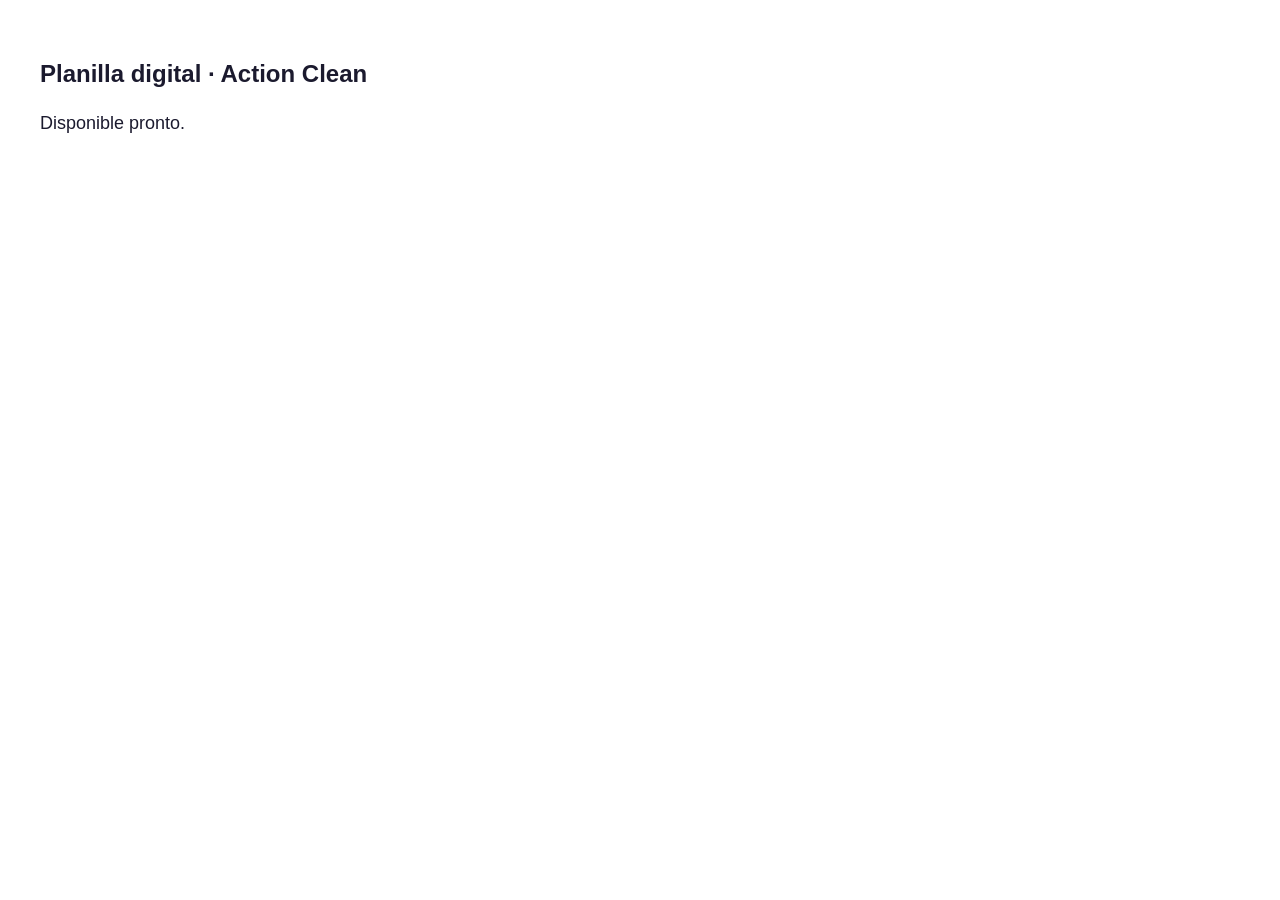
<file: index.html>
<!DOCTYPE html><html lang="es"><head><meta charset="utf-8"><meta name="viewport" content="width=device-width,initial-scale=1"><meta name="robots" content="noindex"><title>Planilla digital · Action Clean</title></head>
<body style="font:18px/1.5 Helvetica,Arial,sans-serif;padding:32px;color:#1B1A2E"><h1 style="font-size:24px">Planilla digital · Action Clean</h1><p>Disponible pronto.</p></body></html>
</file>
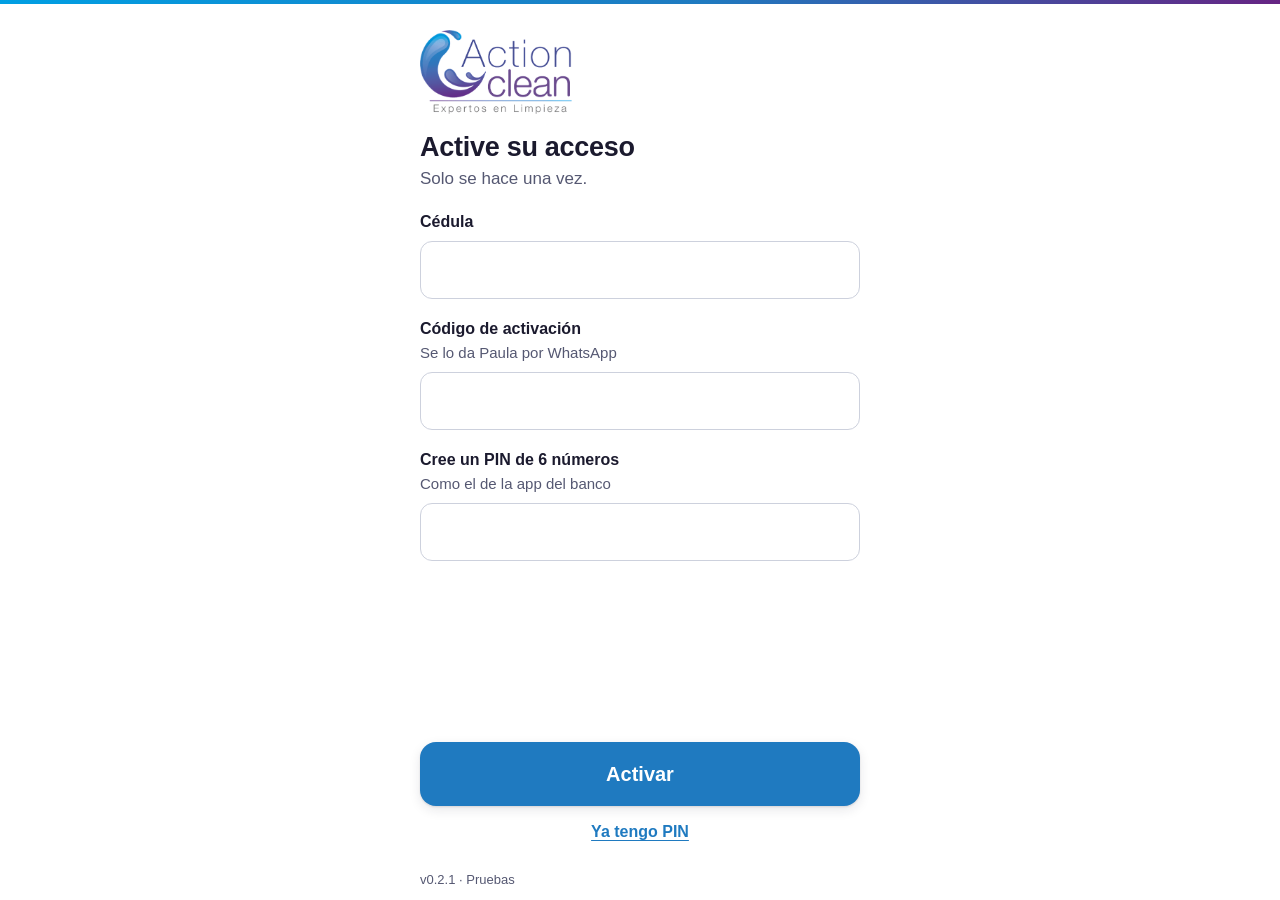
<file: staging/index.html>
<!DOCTYPE html>
<html lang="es">
<head>
<meta charset="utf-8">
<meta name="viewport" content="width=device-width, initial-scale=1, viewport-fit=cover">
<meta name="robots" content="noindex, nofollow">
<meta name="theme-color" content="#FFFFFF">
<meta http-equiv="Content-Security-Policy" content="default-src 'self'; script-src 'self'; style-src 'self'; img-src 'self' data: blob:; media-src 'self' blob: mediastream:; connect-src 'self' https://*.supabase.co; base-uri 'none'; form-action 'none'">
<title>Planilla · Action Clean</title>
<link rel="icon" href="icono.png">
<link rel="apple-touch-icon" href="icono.png">
<link rel="stylesheet" href="estilos.css">
</head>
<body>
<div class="tira" role="presentation"></div>
<main id="app">

  <!-- Cargando -->
  <section class="pantalla" id="p-cargando" data-activa>
    <div class="centro-vertical"><span class="giro" aria-hidden="true"></span><p class="sub">Cargando…</p></div>
  </section>

  <!-- 1.1 Activar -->
  <section class="pantalla" id="p-activar" hidden>
    <img class="logo" src="logo-completo.png" alt="Action Clean · Expertos en Limpieza" width="433" height="240">
    <h1>Active su acceso</h1>
    <p class="sub">Solo se hace una vez.</p>
    <form id="f-activar" novalidate>
      <label class="campo">Cédula
        <input id="a-cedula" inputmode="numeric" autocomplete="off" maxlength="12" required>
      </label>
      <label class="campo">Código de activación<span class="ayuda">Se lo da Paula por WhatsApp</span>
        <input id="a-codigo" autocomplete="off" autocapitalize="characters" spellcheck="false" maxlength="7" required>
      </label>
      <label class="campo">Cree un PIN de 6 números<span class="ayuda">Como el de la app del banco</span>
        <input id="a-pin" class="pin" type="password" inputmode="numeric" autocomplete="new-password" maxlength="6" required>
      </label>
      <p class="error" id="a-error" role="alert" hidden></p>
      <div class="espacio"></div>
      <button class="btn" type="submit">Activar</button>
      <button class="enlace" type="button" data-ir="p-entrar">Ya tengo PIN</button>
    </form>
  </section>

  <!-- 1.2 Entrar -->
  <section class="pantalla" id="p-entrar" hidden>
    <img class="logo" src="logo-completo.png" alt="Action Clean · Expertos en Limpieza" width="433" height="240">
    <h1>Entrar</h1>
    <form id="f-entrar" novalidate>
      <label class="campo">Cédula
        <input id="e-cedula" inputmode="numeric" autocomplete="username" maxlength="12" required>
      </label>
      <label class="campo">PIN
        <input id="e-pin" class="pin" type="password" inputmode="numeric" autocomplete="current-password" maxlength="6" required>
      </label>
      <p class="error" id="e-error" role="alert" hidden></p>
      <div class="aviso info" id="e-webview" hidden>Si abrió el enlace dentro de WhatsApp, la ubicación no funciona. Toque los tres puntos y elija <b>Abrir en Chrome</b> (o <b>Abrir en Safari</b>).</div>
      <div class="espacio"></div>
      <button class="btn" type="submit">Entrar</button>
      <button class="enlace" type="button" data-ir="p-activar">Es mi primera vez · tengo un código</button>
      <p class="nota-centro">¿Olvidó el PIN? Pídale a Paula un código nuevo.</p>
    </form>
  </section>

  <!-- 1.3 Inicio -->
  <section class="pantalla" id="p-inicio" hidden>
    <img class="logo" src="logo-compacto.png" alt="Action Clean" width="356" height="160">
    <h1 id="i-saludo">Buenos días</h1>
    <p class="sub" id="i-fecha"></p>
    <p class="ahora" id="i-ahora"></p>
    <div class="gps" id="i-gps" data-estado="buscando"><svg aria-hidden="true"><use href="#i-pin"/></svg><span>Buscando ubicación…</span></div>
    <button class="enlace izq" id="i-gps-pedir" type="button" hidden>Activar ubicación</button>
    <div class="aviso info" id="i-webview" hidden>Está dentro de WhatsApp: aquí la ubicación no funciona. Toque los tres puntos y elija <b>Abrir en Chrome</b> (o <b>Safari</b>).</div>
    <div class="tarjeta-centro" id="i-centro">
      <div class="k">Usted está en</div>
      <div class="n" id="i-centro-nombre">—</div>
      <div class="d" id="i-centro-detalle"></div>
      <button class="cambiar" id="i-cambiar" type="button">Es otro centro</button>
    </div>
    <div class="espacio"></div>
    <div class="confirmar-sin-gps" id="i-singps" hidden>
      <p>Aún no tenemos su ubicación. Puede esperar unos segundos o marcar igual; la marca quedará para revisión.</p>
      <button class="btn sec" id="i-singps-si" type="button">Marcar sin ubicación</button>
    </div>
    <button class="btn" id="i-marcar" type="button"><svg aria-hidden="true"><use href="#i-camara"/></svg><span>Marcar entrada</span></button>
    <button class="enlace" id="i-no-esta" type="button">Mi centro no aparece</button>
  </section>

  <!-- Lista de centros -->
  <section class="pantalla" id="p-centros" hidden>
    <h1>¿En qué centro está?</h1>
    <p class="sub">Los más cercanos van primero.</p>
    <ul class="lista-centros" id="c-lista"></ul>
    <button class="btn sec" type="button" data-ir="p-inicio">Volver</button>
  </section>

  <!-- 1.4 Cámara -->
  <section class="pantalla oscura" id="p-camara" hidden>
    <div class="visor">
      <video id="k-video" playsinline muted autoplay></video>
      <div class="ovalo" aria-hidden="true"></div>
      <p class="instr" id="k-instr">Ponga su cara en el óvalo</p>
      <p class="sello-visor" id="k-sello"></p>
    </div>
    <div class="disparo">
      <button id="k-disparar" type="button" aria-label="Tomar foto"></button>
    </div>
    <button class="enlace claro" id="k-cancelar" type="button">Cancelar</button>
    <input id="k-respaldo" type="file" accept="image/*" capture="user" hidden>
  </section>

  <!-- Enviando -->
  <section class="pantalla" id="p-enviando" hidden>
    <div class="centro-vertical"><span class="giro" aria-hidden="true"></span><p class="sub" id="v-texto">Guardando su marca…</p></div>
  </section>

  <!-- 1.5 / 1.9 Resultado -->
  <section class="pantalla" id="p-resultado" hidden>
    <div class="resultado">
      <div class="sello" id="r-sello"><svg aria-hidden="true"><use id="r-icono" href="#i-ok"/></svg></div>
      <h1 id="r-titulo">Entrada registrada</h1>
      <div class="hora" id="r-hora"></div>
      <p class="sub" id="r-centro"></p>
      <span class="estado" id="r-estado"></span>
    </div>
    <div class="aviso rev" id="r-aviso" hidden></div>
    <div class="aviso info" id="r-siguiente" hidden></div>
    <div class="espacio"></div>
    <button class="btn sec" id="r-listo" type="button">Listo</button>
  </section>

  <!-- 1.6 Jornada abierta -->
  <section class="pantalla" id="p-jornada" hidden>
    <img class="logo" src="logo-compacto.png" alt="Action Clean" width="356" height="160">
    <h1>Está trabajando</h1>
    <p class="sub" id="j-centro"></p>
    <div class="reloj">
      <div class="t" id="j-duracion">—</div>
      <div class="l" id="j-desde"></div>
      <div class="barra" id="j-barra" hidden><i id="j-barra-i"></i></div>
      <div class="linea-tiempo" id="j-horario" hidden></div>
    </div>
    <div class="gps" id="j-gps" data-estado="buscando"><svg aria-hidden="true"><use href="#i-pin"/></svg><span>Buscando ubicación…</span></div>
    <div class="espacio"></div>
    <div class="confirmar-sin-gps" id="j-singps" hidden>
      <p>Aún no tenemos su ubicación. Puede esperar unos segundos o marcar igual; la marca quedará para revisión.</p>
      <button class="btn sec" id="j-singps-si" type="button">Marcar sin ubicación</button>
    </div>
    <button class="btn" id="j-marcar" type="button"><svg aria-hidden="true"><use href="#i-salida"/></svg><span>Marcar salida</span></button>
  </section>

  <!-- 1.7 Tiempo adicional -->
  <section class="pantalla" id="p-adicional" hidden>
    <h1 id="d-titulo">Salió después de su horario</h1>
    <p class="sub" id="d-sub">¿Por qué se quedó?</p>
    <form id="f-adicional" novalidate>
      <fieldset class="motivos">
        <legend class="sr">Motivo</legend>
        <label class="motivo"><input type="radio" name="motivo" value="El cliente me pidió algo más"><span>El cliente me pidió algo más</span></label>
        <label class="motivo"><input type="radio" name="motivo" value="Terminé una tarea pendiente"><span>Terminé una tarea pendiente</span></label>
        <label class="motivo"><input type="radio" name="motivo" value="Me cambiaron el horario"><span>Me cambiaron el horario</span></label>
        <label class="motivo"><input type="radio" name="motivo" value="Otro motivo"><span>Otro motivo</span></label>
      </fieldset>
      <label class="campo">¿Qué pasó? <span class="ayuda" id="d-ayuda">Opcional</span>
        <input id="d-detalle" maxlength="200" autocomplete="off">
      </label>
      <p class="error" id="d-error" role="alert" hidden></p>
      <div class="espacio"></div>
      <button class="btn" type="submit">Enviar salida</button>
    </form>
  </section>

  <!-- 1.8 Salida olvidada -->
  <section class="pantalla" id="p-olvidada" hidden>
    <h1>No marcó la salida</h1>
    <p class="sub" id="o-sub"></p>
    <form id="f-olvidada" novalidate>
      <label class="campo" for="o-hora">¿A qué hora salió?</label>
      <div class="selector-hora">
        <select id="o-hora" aria-label="Hora"></select>
        <select id="o-min" aria-label="Minutos"></select>
        <select id="o-ampm" aria-label="a. m. o p. m."><option value="am">a. m.</option><option value="pm" selected>p. m.</option></select>
      </div>
      <div class="aviso rev"><svg aria-hidden="true"><use href="#i-rev"/></svg><span>Quedará como <b>hora declarada</b>, sin foto. El cliente la revisará.</span></div>
      <p class="error" id="o-error" role="alert" hidden></p>
      <div class="espacio"></div>
      <button class="btn" type="submit">Guardar y seguir</button>
    </form>
  </section>

  <!-- Sin acceso de empleada -->
  <section class="pantalla" id="p-noempleada" hidden>
    <img class="logo" src="logo-compacto.png" alt="Action Clean" width="356" height="160">
    <h1>Esta cuenta no tiene planilla</h1>
    <p class="sub">La cuenta con la que entró no corresponde a una empleada activa. Hable con Paula.</p>
    <div class="espacio"></div>
    <button class="btn sec" type="button" data-salir>Salir</button>
  </section>

</main>
<footer class="pie">
  <span id="pie-version"></span>
  <button class="enlace pequeno" id="pie-salir" type="button" data-salir hidden>Salir</button>
</footer>

<svg width="0" height="0" class="sr" aria-hidden="true">
  <symbol id="i-camara" viewBox="0 0 24 24" fill="none" stroke="currentColor" stroke-width="2" stroke-linecap="round" stroke-linejoin="round"><path d="M4 8h3l2-3h6l2 3h3v11H4z"/><circle cx="12" cy="13" r="3.5"/></symbol>
  <symbol id="i-pin" viewBox="0 0 24 24" fill="none" stroke="currentColor" stroke-width="2" stroke-linecap="round" stroke-linejoin="round"><path d="M12 21s-7-6.2-7-11.5A7 7 0 0 1 19 9.5C19 14.8 12 21 12 21z"/><circle cx="12" cy="9.5" r="2.5"/></symbol>
  <symbol id="i-ok" viewBox="0 0 24 24" fill="none" stroke="currentColor" stroke-width="2.4" stroke-linecap="round" stroke-linejoin="round"><circle cx="12" cy="12" r="9"/><path d="m8 12.3 2.7 2.7L16.2 9.4"/></symbol>
  <symbol id="i-rev" viewBox="0 0 24 24" fill="none" stroke="currentColor" stroke-width="2.4" stroke-linecap="round" stroke-linejoin="round"><path d="M12 3.5 21.5 20h-19z"/><path d="M12 10v4.2M12 17.2v.1"/></symbol>
  <symbol id="i-mal" viewBox="0 0 24 24" fill="none" stroke="currentColor" stroke-width="2.4" stroke-linecap="round" stroke-linejoin="round"><path d="M8.2 3h7.6L21 8.2v7.6L15.8 21H8.2L3 15.8V8.2z"/><path d="m9.2 9.2 5.6 5.6M14.8 9.2l-5.6 5.6"/></symbol>
  <symbol id="i-salida" viewBox="0 0 24 24" fill="none" stroke="currentColor" stroke-width="2" stroke-linecap="round" stroke-linejoin="round"><path d="M14 4h5v16h-5"/><path d="M10 8l-4 4 4 4M6 12h10"/></symbol>
</svg>

<script src="vendor/supabase.js"></script>
<script src="app.js"></script>
</body>
</html>
</file>
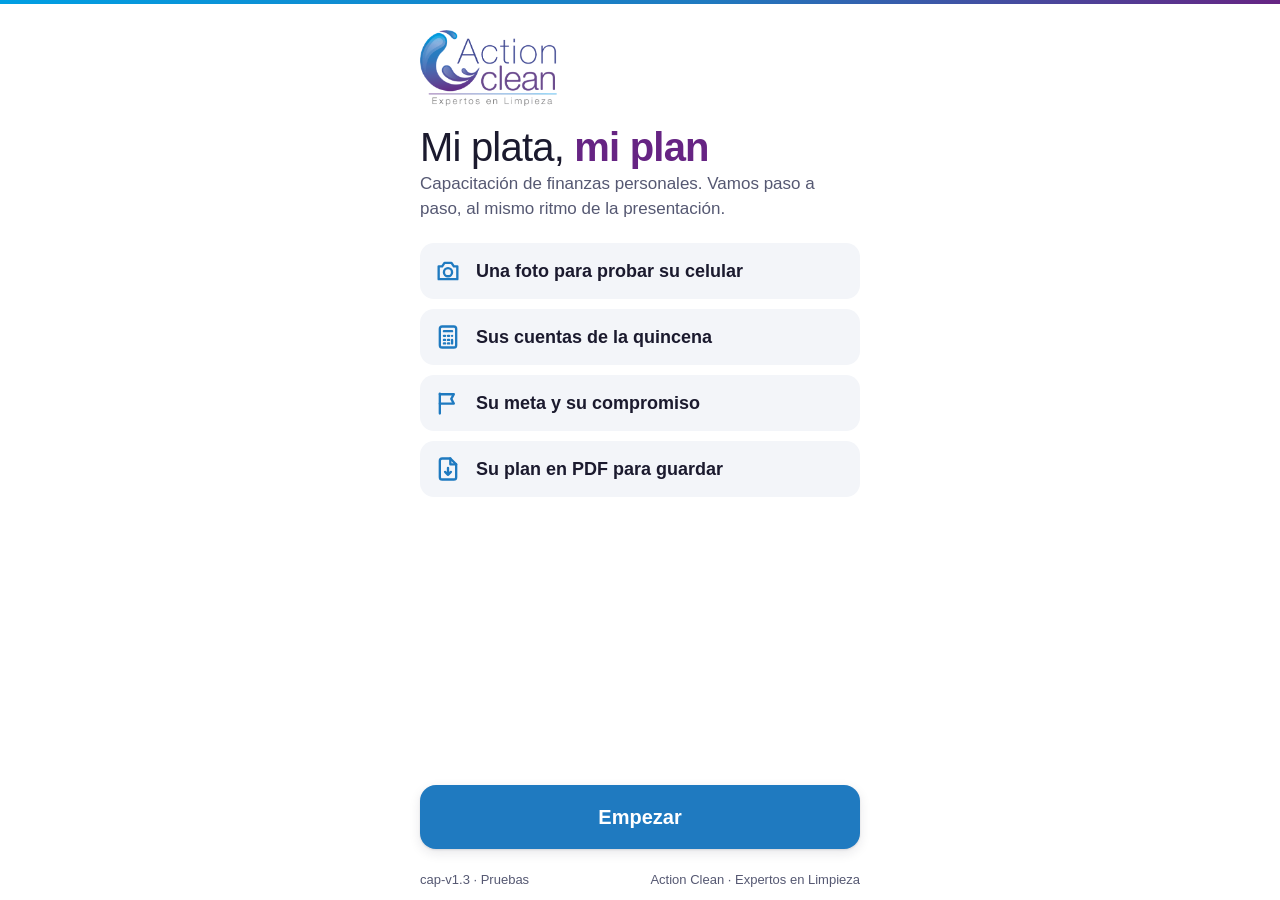
<file: staging/capacitacion/index.html>
<!doctype html>
<html lang="es">
<head>
<meta charset="utf-8">
<meta name="viewport" content="width=device-width, initial-scale=1, viewport-fit=cover">
<meta name="robots" content="noindex, nofollow">
<meta name="theme-color" content="#FFFFFF">
<meta http-equiv="Content-Security-Policy" content="default-src 'self'; script-src 'self'; style-src 'self'; img-src 'self' data: blob:; media-src 'self' blob: mediastream:; connect-src 'self' https://*.supabase.co; base-uri 'none'; form-action 'none'">
<title>Mi plata, mi plan · Action Clean</title>
<link rel="icon" href="../icono.png">
<link rel="apple-touch-icon" href="../icono.png">
<link rel="stylesheet" href="../estilos.css">
<link rel="stylesheet" href="cap.css">
</head>
<body>
<div class="tira" role="presentation"></div>
<main id="app">

  <!-- Bienvenida -->
  <section class="pantalla" id="p-inicio">
    <img class="logo grande" src="../logo-completo.png" alt="Action Clean" width="400" height="160">
    <h1 class="titulo-cap">Mi plata, <b>mi plan</b></h1>
    <p class="sub">Capacitación de finanzas personales. Vamos paso a paso, al mismo ritmo de la presentación.</p>
    <ol class="ruta" aria-label="Lo que vamos a hacer">
      <li><svg aria-hidden="true"><use href="#i-camara"/></svg>Una foto para probar su celular</li>
      <li><svg aria-hidden="true"><use href="#i-cuenta"/></svg>Sus cuentas de la quincena</li>
      <li><svg aria-hidden="true"><use href="#i-meta"/></svg>Su meta y su compromiso</li>
      <li><svg aria-hidden="true"><use href="#i-pdf"/></svg>Su plan en PDF para guardar</li>
    </ol>
    <div class="aviso info" id="i-webview" hidden>Está dentro de WhatsApp: aquí la cámara y la ubicación pueden fallar. Toque los tres puntos y elija <b>Abrir en Chrome</b> (o <b>Safari</b>).</div>
    <div class="espacio"></div>
    <button class="btn" type="button" id="i-empezar">Empezar</button>
    <button class="enlace" type="button" id="i-seguir" hidden>Seguir donde iba</button>
  </section>

  <!-- 1 · Datos y autorización -->
  <section class="pantalla" id="p-datos" hidden>
    <div class="paso"><span>Paso 1 de 7</span><i class="p14"></i></div>
    <h1>¿Cómo se llama?</h1>
    <form id="d-form" novalidate>
      <label class="campo">Nombre y primer apellido
        <input id="d-nombre" type="text" autocomplete="name" autocapitalize="words" maxlength="80" required>
      </label>
      <div class="autoriza">
        <p class="autoriza-t">Antes de seguir, lea esto:</p>
        <p>Action Clean va a guardar <b>su nombre, una foto suya, el lugar, la fecha y la hora</b> en que la toma, y el <b>tipo de celular</b> que usa.</p>
        <p>Es solo para probar si esta herramienta funciona en sus celulares, pensando en registrar entradas y salidas más adelante.</p>
        <p><b>Los números de su plata no se envían:</b> se quedan solo en su celular.</p>
        <p>Estos datos se borran a más tardar el 31 de enero de 2027. Si no quiere participar, haga el ejercicio con un compañero.</p>
        <label class="motivo"><input type="checkbox" id="d-acepto"> Autorizo</label>
      </div>
      <p class="error" id="d-error" hidden></p>
      <div class="espacio"></div>
      <button class="btn" type="submit" id="d-seguir">Seguir</button>
    </form>
  </section>

  <!-- 2 · Foto -->
  <section class="pantalla" id="p-foto" hidden>
    <div class="paso"><span>Paso 2 de 7</span><i class="p28"></i></div>
    <h1>Tómese una foto</h1>
    <p class="sub">Así probamos si la cámara y la ubicación de su celular funcionan bien.</p>
    <div class="gps" id="f-gps" data-estado="buscando"><svg aria-hidden="true"><use href="#i-pin"/></svg><span>La ubicación se pide al abrir la cámara</span></div>
    <div class="aviso rev" id="f-permisos"><svg aria-hidden="true"><use href="#i-rev"/></svg><span>Cuando el celular pregunte, toque <b>Permitir</b> para la cámara y para la ubicación.</span></div>
    <p class="error" id="f-error" hidden></p>
    <div class="espacio"></div>
    <button class="btn" type="button" id="f-abrir"><svg aria-hidden="true"><use href="#i-camara"/></svg><span>Abrir la cámara</span></button>
    <button class="enlace" type="button" id="f-omitir">No puedo tomar la foto</button>
  </section>

  <!-- Cámara -->
  <section class="pantalla oscura" id="p-camara" hidden>
    <div class="visor">
      <video id="k-video" playsinline muted autoplay></video>
      <div class="ovalo" aria-hidden="true"></div>
      <p class="instr" id="k-instr">Ponga su cara en el óvalo</p>
      <p class="sello-visor" id="k-sello"></p>
    </div>
    <div class="disparo">
      <button id="k-disparar" type="button" aria-label="Tomar foto"></button>
    </div>
    <button class="enlace claro" id="k-cancelar" type="button">Cancelar</button>
    <input id="k-respaldo" type="file" accept="image/*" capture="user" hidden>
  </section>

  <!-- Enviando -->
  <section class="pantalla" id="p-enviando" hidden>
    <div class="centro-vertical"><span class="giro" aria-hidden="true"></span><p class="sub" id="v-texto">Guardando su foto…</p></div>
  </section>

  <!-- Foto registrada -->
  <section class="pantalla" id="p-foto-ok" hidden>
    <div class="resultado">
      <div class="sello" id="r-sello" data-estado="verde"><svg aria-hidden="true"><use id="r-icono" href="#i-ok"/></svg></div>
      <h1 id="r-titulo">¡Foto registrada!</h1>
      <div class="hora" id="r-hora"></div>
      <p class="sub" id="r-fecha"></p>
      <span class="estado" id="r-gps"></span>
    </div>
    <div class="aviso rev" id="r-aviso" hidden></div>
    <div class="espacio"></div>
    <button class="btn" type="button" data-sig="p-hormiga">Seguir</button>
  </section>

  <!-- 3 · Gasto hormiga -->
  <section class="pantalla" id="p-hormiga" hidden>
    <div class="paso"><span>Paso 3 de 7</span><i class="p42"></i></div>
    <h1>Mis gastos hormiga</h1>
    <p class="sub">Toque lo que compra casi todos los días.</p>
    <div class="fichas" id="h-fichas">
      <button type="button" class="ficha" data-v="2000" aria-pressed="false">Tinto<b>$2.000</b></button>
      <button type="button" class="ficha" data-v="3000" aria-pressed="false">Arepa o pan<b>$3.000</b></button>
      <button type="button" class="ficha" data-v="3500" aria-pressed="false">Gaseosa<b>$3.500</b></button>
      <button type="button" class="ficha" data-v="2000" aria-pressed="false">Mecato<b>$2.000</b></button>
      <button type="button" class="ficha" data-v="2000" aria-pressed="false">Chance<b>$2.000</b></button>
      <button type="button" class="ficha" data-v="2000" aria-pressed="false">Recarga<b>$2.000</b></button>
    </div>
    <label class="campo">Otro gasto diario <span class="ayuda">Opcional</span>
      <input class="plata" id="h-otro" inputmode="numeric" autocomplete="off" placeholder="$ 0">
    </label>
    <div class="totales" aria-live="polite">
      <div><small>Al día</small><span id="h-dia">$0</span></div>
      <div><small>Al mes</small><span id="h-mes">$0</span></div>
      <div class="fuerte"><small>Al año</small><span id="h-ano">$0</span></div>
    </div>
    <div class="espacio"></div>
    <button class="btn" type="button" data-sig="p-presupuesto">Seguir</button>
    <button class="enlace" type="button" data-atras="p-foto-ok">Atrás</button>
  </section>

  <!-- 4 · Presupuesto -->
  <section class="pantalla" id="p-presupuesto" hidden>
    <div class="paso"><span>Paso 4 de 7</span><i class="p57"></i></div>
    <h1>Mi presupuesto de la quincena</h1>
    <p class="sub">Si no sabe la cifra exacta, escriba un aproximado.</p>
    <div class="cuentas">
      <label class="fila entra">Lo que me entra en la quincena<input class="plata" id="b-entra" inputmode="numeric" autocomplete="off" placeholder="$ 0"></label>
      <label class="fila ahorro">1. Ahorro (primero)<input class="plata" id="b-ahorro" inputmode="numeric" autocomplete="off" placeholder="$ 0"></label>
      <label class="fila">2. Casa: arriendo y servicios<input class="plata" id="b-casa" inputmode="numeric" autocomplete="off" placeholder="$ 0"></label>
      <label class="fila">3. Comida y transporte<input class="plata" id="b-comida" inputmode="numeric" autocomplete="off" placeholder="$ 0"></label>
      <label class="fila">4. Deudas<input class="plata" id="b-deudas" inputmode="numeric" autocomplete="off" placeholder="$ 0"></label>
      <label class="fila">5. Gustos<input class="plata" id="b-gustos" inputmode="numeric" autocomplete="off" placeholder="$ 0"></label>
    </div>
    <div class="balance" id="b-balance" data-estado="vacio" aria-live="polite">
      <svg aria-hidden="true"><use id="b-icono" href="#i-cuenta"/></svg>
      <div><small id="b-etq">Lo que me queda</small><span id="b-queda">$0</span><p id="b-msg">Escriba lo que le entra y lo que le sale.</p></div>
    </div>
    <div class="espacio"></div>
    <button class="btn" type="button" data-sig="p-prima">Seguir</button>
    <button class="enlace" type="button" data-atras="p-hormiga">Atrás</button>
  </section>

  <!-- 5 · Prima -->
  <section class="pantalla" id="p-prima" hidden>
    <div class="paso"><span>Paso 5 de 7</span><i class="p71"></i></div>
    <h1>Mi prima de diciembre, en 3 partes</h1>
    <label class="campo">¿Cuánto es su prima? <span class="ayuda">Si no sabe, escriba un aproximado</span>
      <input class="plata" id="p-total" inputmode="numeric" autocomplete="off" placeholder="$ 0">
    </label>
    <div class="cuentas">
      <label class="fila">Pagar deudas<input class="plata" id="p-deudas" inputmode="numeric" autocomplete="off" placeholder="$ 0"></label>
      <label class="fila ahorro">Guardar para enero<input class="plata" id="p-enero" inputmode="numeric" autocomplete="off" placeholder="$ 0"></label>
      <label class="fila">Disfrutar la Navidad<input class="plata" id="p-navidad" inputmode="numeric" autocomplete="off" placeholder="$ 0"></label>
    </div>
    <p class="nota" id="p-nota" aria-live="polite">Al escribir su prima, la partimos en 3. Puede cambiar cada parte.</p>
    <div class="espacio"></div>
    <button class="btn" type="button" data-sig="p-meta">Seguir</button>
    <button class="enlace" type="button" data-atras="p-presupuesto">Atrás</button>
  </section>

  <!-- 6 · Meta -->
  <section class="pantalla" id="p-meta" hidden>
    <div class="paso"><span>Paso 6 de 7</span><i class="p85"></i></div>
    <h1>Mi meta de 90 días</h1>
    <label class="campo">¿Qué quiero? <span class="ayuda">Ejemplo: los útiles de mi hijo</span>
      <input id="m-que" type="text" maxlength="80" autocomplete="off">
    </label>
    <label class="campo">¿Cuánto cuesta?
      <input class="plata" id="m-cuanto" inputmode="numeric" autocomplete="off" placeholder="$ 0">
    </label>
    <div class="campo">¿En cuántas quincenas?
      <div class="contador">
        <button type="button" id="m-menos" aria-label="Una quincena menos">−</button>
        <output id="m-quincenas" aria-live="polite">4</output>
        <button type="button" id="m-mas" aria-label="Una quincena más">+</button>
      </div>
    </div>
    <div class="balance" id="m-resultado" data-estado="vacio" aria-live="polite">
      <svg aria-hidden="true"><use href="#i-meta"/></svg>
      <div><small>Guardo cada quincena</small><span id="m-cuota">$0</span></div>
    </div>
    <div class="espacio"></div>
    <button class="btn" type="button" data-sig="p-compromiso">Seguir</button>
    <button class="enlace" type="button" data-atras="p-prima">Atrás</button>
  </section>

  <!-- 7 · Compromiso -->
  <section class="pantalla" id="p-compromiso" hidden>
    <div class="paso"><span>Paso 7 de 7</span><i class="p100"></i></div>
    <h1>Mi compromiso desde hoy</h1>
    <p class="sub">Puede elegir uno o varios.</p>
    <fieldset class="motivos" id="c-opciones">
      <legend class="sr">Elija uno o varios compromisos</legend>
      <label class="motivo"><input type="checkbox" name="comp" value="Anotar lo que gasto, aunque sea poquito."> Anotar lo que gasto, aunque sea poquito</label>
      <label class="motivo"><input type="checkbox" name="comp" value="Apenas me paguen, separar primero el ahorro."> Apenas me paguen, separar primero el ahorro</label>
      <label class="motivo"><input type="checkbox" name="comp" value="Antes de comprar algo que quiero, esperar 3 días."> Antes de comprar algo que quiero, esperar 3 días</label>
      <label class="motivo"><input type="checkbox" name="comp" value="otro"> Otro</label>
    </fieldset>
    <label class="campo" id="c-otro-campo" hidden>Escriba su compromiso
      <input id="c-otro" type="text" maxlength="120" autocomplete="off">
    </label>
    <div class="espacio"></div>
    <button class="btn" type="button" data-sig="p-fin">Ver mi plan</button>
    <button class="enlace" type="button" data-atras="p-meta">Atrás</button>
  </section>

  <!-- Fin -->
  <section class="pantalla" id="p-fin" hidden>
    <h1>Mi plan, <span id="z-nombre"></span></h1>
    <p class="sub">Su PDF trae su foto, su plan y las memorias de hoy. Guárdelo para mirarlo en cada quincena.</p>
    <div id="z-foto" hidden></div>
    <dl class="resumen" id="z-resumen"></dl>
    <p class="error" id="z-error" hidden></p>
    <div class="espacio"></div>
    <button class="btn" type="button" id="z-pdf"><svg aria-hidden="true"><use href="#i-pdf"/></svg><span>Descargar mi PDF</span></button>
    <button class="btn sec" type="button" id="z-compartir" hidden><svg aria-hidden="true"><use href="#i-enviar"/></svg><span>Enviármelo por WhatsApp</span></button>
    <p class="nota-centro" id="z-donde" hidden>Quedó en la carpeta <b>Descargas</b> (o <b>Archivos</b> en iPhone).</p>
    <button class="enlace" type="button" data-atras="p-compromiso">Atrás</button>
  </section>

</main>
<footer class="pie"><span id="pie-version"></span><span>Action Clean · Expertos en Limpieza</span></footer>

<svg width="0" height="0" class="sr" aria-hidden="true">
  <symbol id="i-camara" viewBox="0 0 24 24" fill="none" stroke="currentColor" stroke-width="2" stroke-linecap="round" stroke-linejoin="round"><path d="M4 8h3l2-3h6l2 3h3v11H4z"/><circle cx="12" cy="13" r="3.5"/></symbol>
  <symbol id="i-pin" viewBox="0 0 24 24" fill="none" stroke="currentColor" stroke-width="2" stroke-linecap="round" stroke-linejoin="round"><path d="M12 21s-7-6.2-7-11.5A7 7 0 0 1 19 9.5C19 14.8 12 21 12 21z"/><circle cx="12" cy="9.5" r="2.5"/></symbol>
  <symbol id="i-ok" viewBox="0 0 24 24" fill="none" stroke="currentColor" stroke-width="2.4" stroke-linecap="round" stroke-linejoin="round"><circle cx="12" cy="12" r="9"/><path d="m8 12.3 2.7 2.7L16.2 9.4"/></symbol>
  <symbol id="i-rev" viewBox="0 0 24 24" fill="none" stroke="currentColor" stroke-width="2.4" stroke-linecap="round" stroke-linejoin="round"><path d="M12 3.5 21.5 20h-19z"/><path d="M12 10v4.2M12 17.2v.1"/></symbol>
  <symbol id="i-mal" viewBox="0 0 24 24" fill="none" stroke="currentColor" stroke-width="2.4" stroke-linecap="round" stroke-linejoin="round"><path d="M8.2 3h7.6L21 8.2v7.6L15.8 21H8.2L3 15.8V8.2z"/><path d="m9.2 9.2 5.6 5.6M14.8 9.2l-5.6 5.6"/></symbol>
  <symbol id="i-cuenta" viewBox="0 0 24 24" fill="none" stroke="currentColor" stroke-width="2" stroke-linecap="round" stroke-linejoin="round"><rect x="5" y="3" width="14" height="18" rx="2"/><path d="M8.5 7h7M8.5 11h1M12 11h1M15.5 11h.01M8.5 14.5h1M12 14.5h1M15.5 14.5v3M8.5 17.5h1M12 17.5h1"/></symbol>
  <symbol id="i-meta" viewBox="0 0 24 24" fill="none" stroke="currentColor" stroke-width="2" stroke-linecap="round" stroke-linejoin="round"><path d="M5 21V4"/><path d="M5 4.5h12l-2.2 4 2.2 4H5"/></symbol>
  <symbol id="i-pdf" viewBox="0 0 24 24" fill="none" stroke="currentColor" stroke-width="2" stroke-linecap="round" stroke-linejoin="round"><path d="M14 3H7a2 2 0 0 0-2 2v14a2 2 0 0 0 2 2h10a2 2 0 0 0 2-2V8z"/><path d="M14 3v5h5M12 11v6M9.5 14.5 12 17l2.5-2.5"/></symbol>
  <symbol id="i-enviar" viewBox="0 0 24 24" fill="none" stroke="currentColor" stroke-width="2" stroke-linecap="round" stroke-linejoin="round"><path d="M21 3 10 14"/><path d="M21 3l-7 18-4-7-7-4z"/></symbol>
</svg>
<script src="../vendor/supabase.js"></script>
<script src="../vendor/jspdf-2.5.1.umd.min.js"></script>
<script src="cap.js"></script>
</body>
</html>
</file>
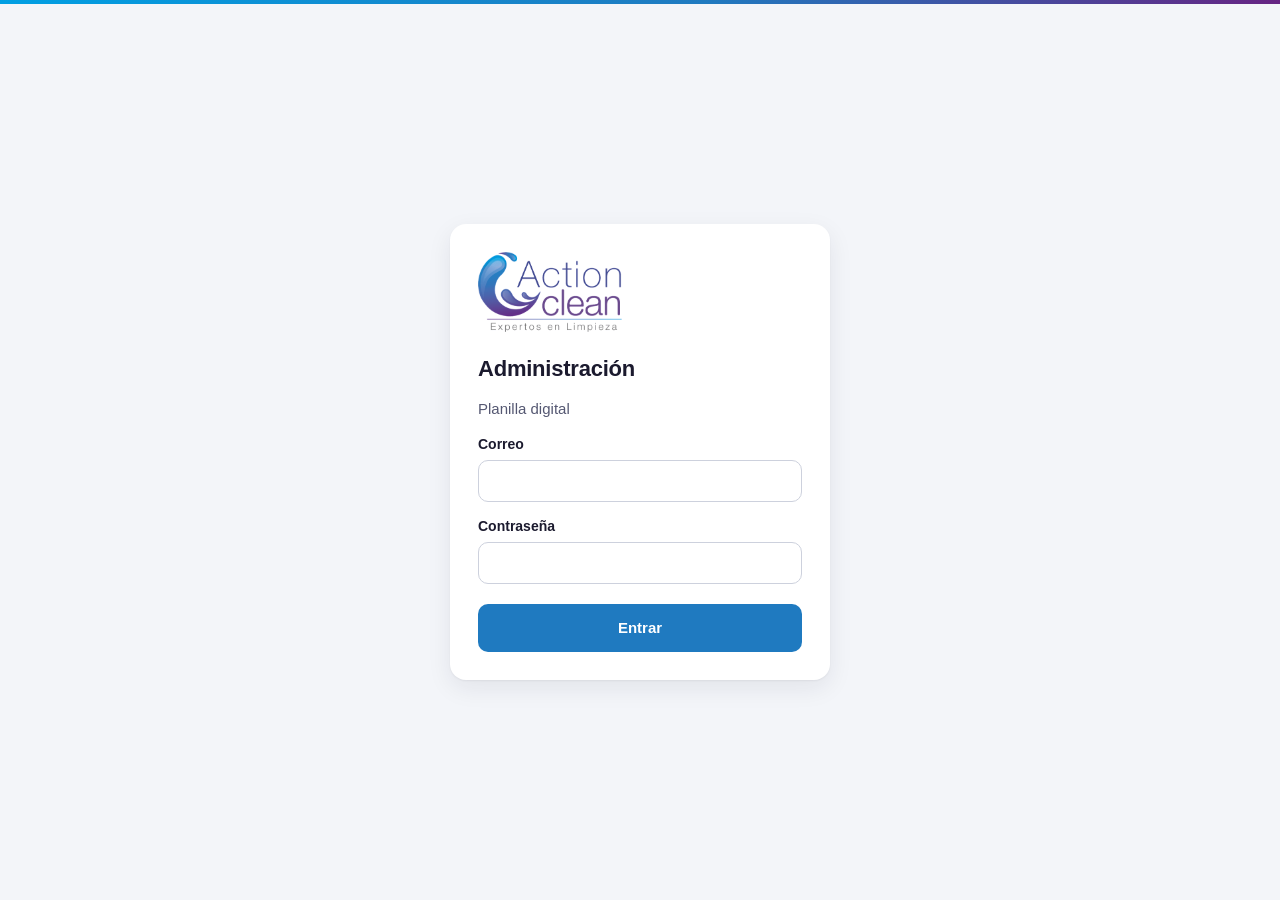
<file: staging/admin.html>
<!DOCTYPE html>
<html lang="es">
<head>
<meta charset="utf-8">
<meta name="viewport" content="width=device-width, initial-scale=1">
<meta name="robots" content="noindex, nofollow">
<meta http-equiv="Content-Security-Policy" content="default-src 'self'; script-src 'self'; style-src 'self'; img-src 'self' data: blob: https://*.supabase.co; connect-src 'self' https://*.supabase.co; base-uri 'none'; form-action 'none'">
<title>Administración · Planilla · Action Clean</title>
<link rel="icon" href="icono.png">
<link rel="apple-touch-icon" href="icono.png">
<link rel="stylesheet" href="admin.css">
</head>
<body>
<div class="tira" role="presentation"></div>

<!-- Ingreso -->
<section id="v-login" class="login" hidden>
  <form id="f-login" class="tarjeta-login" novalidate>
    <img class="logo" src="logo-completo.png" alt="Action Clean · Expertos en Limpieza" width="433" height="240">
    <h1>Administración</h1>
    <p class="sub">Planilla digital</p>
    <label class="campo">Correo<input id="l-correo" type="email" autocomplete="username" required></label>
    <label class="campo">Contraseña<input id="l-clave" type="password" autocomplete="current-password" required></label>
    <p class="error" id="l-error" role="alert" hidden></p>
    <button class="btn" type="submit">Entrar</button>
  </form>
</section>

<!-- App -->
<div id="v-app" class="app" hidden>
  <nav class="nav" aria-label="Secciones">
    <img class="logo" src="logo-compacto.png" alt="Action Clean" width="356" height="160">
    <button class="nav-item" data-vista="pendientes" aria-current="page">Pendientes <span class="cnt" id="n-pend" hidden></span></button>
    <button class="nav-item" data-vista="jornadas">Jornadas</button>
    <div class="sep" role="presentation"></div>
    <button class="nav-item" data-vista="empleadas">Empleadas</button>
    <button class="nav-item" data-vista="centros">Centros</button>
    <div class="nav-pie">
      <span id="pie-entorno"></span>
      <button class="enlace" id="b-salir" type="button">Salir</button>
    </div>
  </nav>

  <main class="main">
    <!-- Pendientes -->
    <section class="vista" id="vista-pendientes">
      <header class="cab"><div><h1>Pendientes</h1><p class="sub">Marcas que necesitan una decisión. Ninguna se perdió: todas quedaron guardadas.</p></div>
        <button class="btn sec chico" type="button" data-recargar>Actualizar</button></header>
      <div id="pend-lista" class="lista"></div>
    </section>

    <!-- Jornadas -->
    <section class="vista" id="vista-jornadas" hidden>
      <header class="cab"><div><h1>Jornadas</h1><p class="sub">Entradas y salidas por día.</p></div>
        <div class="fecha"><button class="btn sec chico icono" type="button" id="j-ant" aria-label="Día anterior">‹</button><label class="fecha">Día <input id="j-fecha" type="date"></label><button class="btn sec chico icono" type="button" id="j-sig" aria-label="Día siguiente">›</button></div></header>
      <div class="tabla-envoltura"><table class="tabla">
        <thead><tr><th>Empleada</th><th>Centro</th><th>Entrada</th><th>Salida</th><th class="num">Horas</th><th>Estado</th><th>Nota</th></tr></thead>
        <tbody id="j-cuerpo"></tbody>
      </table></div>
    </section>

    <!-- Empleadas -->
    <section class="vista" id="vista-empleadas" hidden>
      <header class="cab"><div><h1>Empleadas</h1><p class="sub">Ficha, centros y horarios, y acceso a la app.</p></div>
        <button class="btn chico" type="button" id="b-nueva-emp">Nueva empleada</button></header>
      <div id="emp-form" class="panel" hidden></div>
      <div class="tabla-envoltura"><table class="tabla">
        <thead><tr><th>Nombre</th><th>Cédula</th><th>Perfil</th><th>Puesto</th><th>Centro habitual</th><th>Acceso</th><th></th></tr></thead>
        <tbody id="emp-cuerpo"></tbody>
      </table></div>
    </section>

    <!-- Centros -->
    <section class="vista" id="vista-centros" hidden>
      <header class="cab"><div><h1>Centros</h1><p class="sub">Los centros activos aparecen en la app de todas las empleadas.</p></div>
        <button class="btn chico" type="button" id="b-nuevo-centro">Nuevo centro</button></header>
      <div id="centro-form" class="panel" hidden></div>
      <div class="tabla-envoltura"><table class="tabla">
        <thead><tr><th>Centro</th><th>Cliente</th><th>Dirección</th><th>Ubicación</th><th class="num">Radio</th><th></th></tr></thead>
        <tbody id="centro-cuerpo"></tbody>
      </table></div>
    </section>
  </main>
</div>

<div class="toast" id="toast" role="status" aria-live="polite" hidden></div>

<script src="vendor/supabase.js"></script>
<script src="admin.js"></script>
</body>
</html>
</file>
<file: staging/estilos.css>
:root{
  --cian:#009FE3; --azul:#1F7AC0; --azul-osc:#17609A; --morado:#662483;
  --tinta:#1B1A2E; --suave:#555872; --linea:#E3E6EE; --fondo:#F3F5F9; --papel:#FFFFFF;
  --ok:#136B3E; --ok-bg:#E5F3EB; --rev:#8A5A00; --rev-bg:#FFF3D1; --mal:#B42318; --mal-bg:#FDECEA;
  --info:#124A74; --info-bg:#E8F3FB;
  --marca:linear-gradient(90deg,var(--cian),var(--azul) 55%,var(--morado));
  --ease-out:cubic-bezier(.23,1,.32,1);
}
*{box-sizing:border-box;margin:0}
html{background:var(--papel);color:var(--tinta);font:18px/1.45 "Helvetica Neue",Helvetica,Arial,sans-serif;-webkit-font-smoothing:antialiased;-webkit-text-size-adjust:100%}
body{min-height:100dvh;display:flex;flex-direction:column}
::selection{background:rgba(31,122,192,.22)}
:focus-visible{outline:3px solid var(--cian);outline-offset:2px}
[hidden]{display:none!important}
.sr{position:absolute!important;width:1px;height:1px;overflow:hidden;clip:rect(0 0 0 0);white-space:nowrap}
.tira{height:4px;background:var(--marca);flex:none}

main{flex:1;display:flex;flex-direction:column;width:100%;max-width:480px;margin:0 auto}
.pantalla{flex:1;display:flex;flex-direction:column;padding:16px 20px calc(16px + env(safe-area-inset-bottom))}
.pantalla[data-entrando]{animation:entrar 180ms var(--ease-out)}
@keyframes entrar{from{opacity:0;transform:translateY(6px)}to{opacity:1;transform:none}}
.pantalla form{flex:1;display:flex;flex-direction:column}
.espacio{flex:1;min-height:20px}
.centro-vertical{flex:1;display:flex;flex-direction:column;align-items:center;justify-content:center;gap:14px}

.logo{height:44px;width:auto;align-self:flex-start;margin:2px 0 4px;object-fit:contain}
#p-activar .logo,#p-entrar .logo{height:84px;margin:10px 0 6px}
h1{font-size:27px;line-height:1.15;letter-spacing:-.01em;margin-top:12px;text-wrap:balance}
.sub{color:var(--suave);font-size:17px;margin-top:4px}

/* Campos */
.campo{display:block;font-size:16px;font-weight:700;margin-top:18px}
.campo .ayuda{display:block;font-weight:400;color:var(--suave);font-size:15px;margin-top:2px}
.campo input{display:block;width:100%;margin-top:8px;height:58px;border-radius:12px;border:1.5px solid #CDD1DD;background:var(--papel);padding:0 16px;font:inherit;font-size:22px;color:var(--tinta);letter-spacing:.04em;font-variant-numeric:tabular-nums;transition:border-color 150ms ease,box-shadow 150ms ease}
.campo input:focus{outline:none;border-color:var(--azul);box-shadow:0 0 0 4px rgba(31,122,192,.16)}
.campo input.pin{letter-spacing:.6em;font-size:26px}
.campo input[aria-invalid=true]{border-color:var(--mal)}

/* Botones */
.btn{display:flex;align-items:center;justify-content:center;gap:10px;width:100%;min-height:64px;margin-top:12px;border:0;border-radius:16px;background:var(--azul);color:#fff;font:inherit;font-weight:700;font-size:20px;line-height:1.1;cursor:pointer;-webkit-tap-highlight-color:transparent;box-shadow:0 1px 2px rgba(27,26,46,.12),0 4px 12px rgba(27,26,46,.10);transition:transform 160ms var(--ease-out),background-color 150ms ease,opacity 150ms ease}
.btn:active{transform:scale(.97)}
.btn:disabled{opacity:.55;cursor:default;transform:none}
.btn svg{width:26px;height:26px;flex:none}
.btn.sec{background:var(--papel);color:var(--azul);box-shadow:inset 0 0 0 1.5px #CDD1DD;min-height:56px;font-size:18px}
.btn[aria-busy=true]{pointer-events:none}
.btn[aria-busy=true]::after{content:"";width:18px;height:18px;border-radius:50%;border:2.5px solid currentColor;border-right-color:transparent;animation:girar 600ms linear infinite}
@media (hover:hover) and (pointer:fine){.btn:hover{background:var(--azul-osc)}.btn.sec:hover{background:#F6F9FC;color:var(--azul-osc)}}
.enlace{background:none;border:0;color:var(--azul);font:inherit;font-weight:600;font-size:16px;text-decoration:underline;text-underline-offset:3px;padding:14px 0 6px;cursor:pointer;width:100%;text-align:center;-webkit-tap-highlight-color:transparent}
.enlace.izq{width:auto;text-align:left;padding:8px 0 0}
.enlace.claro{color:#fff}
.enlace.pequeno{font-size:14px;padding:0;width:auto}
.nota-centro{text-align:center;color:var(--suave);font-size:15px;margin-top:4px}

/* Mensajes */
.error{margin-top:14px;color:var(--mal);font-weight:600;font-size:16px}
.aviso{margin-top:16px;border-radius:12px;padding:12px 14px;font-size:16px;line-height:1.4;display:flex;gap:10px;align-items:flex-start}
.aviso svg{width:22px;height:22px;flex:none;margin-top:1px}
.aviso.info{background:var(--info-bg);color:var(--info);display:block}
.aviso.rev{background:var(--rev-bg);color:#5C3C00}
.confirmar-sin-gps{border-radius:14px;background:var(--rev-bg);color:#5C3C00;padding:14px;font-size:16px}
.confirmar-sin-gps .btn{margin-top:10px}

/* GPS */
.gps{display:inline-flex;align-items:center;gap:8px;align-self:flex-start;margin-top:14px;padding:8px 12px;border-radius:999px;font-size:15px;font-weight:700}
.gps svg{width:18px;height:18px;flex:none}
.gps[data-estado=lista]{background:var(--ok-bg);color:var(--ok)}
.gps[data-estado=buscando]{background:var(--fondo);color:var(--suave)}
.gps[data-estado=error]{background:var(--mal-bg);color:var(--mal)}

/* Centro */
.tarjeta-centro{margin-top:16px;border-radius:14px;background:var(--fondo);padding:16px}
.ahora{font-size:15px;color:var(--suave);margin-top:2px;font-variant-numeric:tabular-nums}
.tarjeta-centro .k{font-size:14px;color:var(--suave);font-weight:700}
.tarjeta-centro .n{font-size:22px;font-weight:700;line-height:1.2;margin-top:4px}
.tarjeta-centro .d{font-size:16px;color:var(--suave);margin-top:4px}
.tarjeta-centro .cambiar{margin-top:10px;font:inherit;font-size:16px;font-weight:700;color:var(--azul);background:none;border:0;padding:6px 0;cursor:pointer}
.lista-centros{list-style:none;padding:0;margin:14px 0 4px;flex:1;overflow:auto}
.lista-centros button{display:block;width:100%;text-align:left;background:var(--papel);border:1.5px solid var(--linea);border-radius:12px;padding:14px 16px;margin-bottom:10px;font:inherit;color:var(--tinta);cursor:pointer;transition:transform 160ms var(--ease-out)}
.lista-centros button:active{transform:scale(.98)}
.lista-centros .n{font-weight:700;font-size:18px;display:block}
.lista-centros .d{color:var(--suave);font-size:15px;display:block;margin-top:2px}

/* Cámara */
.pantalla.oscura{background:#0F0F1A;color:#fff;padding:0 20px calc(12px + env(safe-area-inset-bottom))}
.visor{position:relative;flex:1;margin:0 -20px;overflow:hidden;background:#0F0F1A;min-height:360px}
.visor video{position:absolute;inset:0;width:100%;height:100%;object-fit:cover;transform:scaleX(-1)}
.ovalo{position:absolute;left:50%;top:48%;width:62%;max-width:240px;aspect-ratio:3/4;transform:translate(-50%,-50%);border-radius:50%;border:3px dashed rgba(255,255,255,.8);box-shadow:0 0 0 2000px rgba(15,15,26,.35)}
.instr{position:absolute;top:16px;left:0;right:0;text-align:center;font-weight:700;font-size:19px;text-shadow:0 1px 3px rgba(0,0,0,.6)}
.sello-visor{position:absolute;left:12px;bottom:12px;background:rgba(15,15,26,.72);font-size:13px;line-height:1.35;padding:8px 10px;border-radius:8px;white-space:pre-line}
.disparo{display:flex;justify-content:center;padding:18px 0 4px}
.disparo button{width:84px;height:84px;border-radius:50%;border:6px solid #fff;background:var(--azul);cursor:pointer;transition:transform 160ms var(--ease-out)}
.disparo button:active{transform:scale(.94)}
.disparo button:disabled{opacity:.5}

/* Resultado */
.resultado{display:flex;flex-direction:column;align-items:center;text-align:center;margin:auto 0;padding-top:12px}
.sello{width:116px;height:116px;border-radius:50%;display:grid;place-items:center}
.sello svg{width:62px;height:62px}
.sello[data-estado=verde]{background:var(--ok-bg);color:var(--ok)}
.sello[data-estado=amarillo]{background:var(--rev-bg);color:var(--rev)}
.sello[data-estado=rojo]{background:var(--mal-bg);color:var(--mal)}
.pantalla[data-entrando] .sello{animation:sello 220ms var(--ease-out)}
@keyframes sello{from{opacity:0;transform:scale(.9)}to{opacity:1;transform:none}}
.resultado h1{margin-top:22px;font-size:26px}
.hora{font-size:46px;font-weight:700;letter-spacing:-.02em;font-variant-numeric:tabular-nums;margin-top:6px}
.estado{display:inline-flex;align-items:center;gap:8px;font-weight:700;border-radius:999px;padding:6px 12px 6px 8px;font-size:15px;margin-top:14px}
.estado svg{width:20px;height:20px}
.estado[data-estado=verde]{background:var(--ok-bg);color:var(--ok)}
.estado[data-estado=amarillo]{background:var(--rev-bg);color:var(--rev)}
.estado[data-estado=rojo]{background:var(--mal-bg);color:var(--mal)}

/* Jornada */
.reloj{margin-top:22px;border-radius:14px;background:var(--fondo);padding:18px}
.reloj .t{font-size:44px;font-weight:700;letter-spacing:-.02em;font-variant-numeric:tabular-nums;line-height:1}
.reloj .l{color:var(--suave);margin-top:8px;font-size:16px}
.barra{height:8px;border-radius:4px;background:var(--linea);margin-top:14px;overflow:hidden}
.barra i{display:block;height:100%;width:0;background:var(--marca)}
.linea-tiempo{margin-top:8px;font-size:15px;color:var(--suave);font-variant-numeric:tabular-nums}

/* Motivos */
.motivos{border:0;padding:0;display:flex;flex-direction:column;gap:10px;margin-top:16px}
.motivo{display:flex;align-items:center;gap:12px;min-height:58px;border-radius:12px;border:1.5px solid var(--linea);padding:8px 14px;font-size:18px;font-weight:600;cursor:pointer;transition:border-color 150ms ease,background-color 150ms ease}
.motivo input{appearance:none;-webkit-appearance:none;width:22px;height:22px;border-radius:50%;border:0;box-shadow:inset 0 0 0 2px #9CA0B5;flex:none;margin:0;transition:box-shadow 150ms var(--ease-out)}
.motivo input:checked{box-shadow:inset 0 0 0 7px var(--azul)}
.motivo:has(input:checked){border-color:var(--azul);background:#EEF5FB}
.motivo:has(input:focus-visible){outline:3px solid var(--cian);outline-offset:2px}

/* Hora declarada */
.selector-hora{display:flex;gap:10px;margin-top:10px}
.selector-hora select{flex:1;height:68px;border-radius:12px;border:1.5px solid #CDD1DD;background:var(--papel);font:inherit;font-size:26px;font-weight:700;text-align:center;text-align-last:center;color:var(--tinta);font-variant-numeric:tabular-nums;-webkit-appearance:none;appearance:none}
.selector-hora select:focus{outline:none;border-color:var(--azul);box-shadow:0 0 0 4px rgba(31,122,192,.16)}

.giro{width:34px;height:34px;border-radius:50%;border:3.5px solid var(--linea);border-top-color:var(--azul);animation:girar 700ms linear infinite}
@keyframes girar{to{transform:rotate(360deg)}}

.pie{display:flex;justify-content:space-between;align-items:center;gap:12px;width:100%;max-width:480px;margin:0 auto;padding:6px 20px calc(10px + env(safe-area-inset-bottom));font-size:13px;color:var(--suave)}

@media (prefers-reduced-motion:reduce){
  .pantalla[data-entrando]{animation:aparecer 150ms ease}
  .pantalla[data-entrando] .sello{animation:aparecer 150ms ease}
  @keyframes aparecer{from{opacity:0}to{opacity:1}}
  .btn:active,.disparo button:active,.lista-centros button:active{transform:none}
}
</file>
<file: staging/capacitacion/cap.css>
/* Capacitación «Mi plata, mi plan» · extiende estilos.css de la planilla (mismos tokens, campos y botones). */
.logo.grande{height:76px;margin:10px 0 2px}
.titulo-cap{font-size:40px;font-weight:300;letter-spacing:-.02em;line-height:1.05;margin-top:18px}
.titulo-cap b{font-weight:700;color:var(--morado)}

.ruta{list-style:none;padding:0;margin:22px 0 0;display:flex;flex-direction:column;gap:10px}
.ruta li{display:flex;align-items:center;gap:14px;font-size:18px;font-weight:600;min-height:56px;padding:8px 14px;border-radius:14px;background:var(--fondo)}
.ruta svg{width:28px;height:28px;flex:none;color:var(--azul)}

/* Progreso del ejercicio */
.paso{display:flex;flex-direction:column;gap:8px;margin-top:4px}
.paso span{font-size:15px;font-weight:700;color:var(--azul);font-variant-numeric:tabular-nums}
.paso i{display:block;height:6px;border-radius:3px;background:var(--linea);position:relative;overflow:hidden}
.paso i::after{content:"";position:absolute;left:0;top:0;bottom:0;width:0;background:var(--marca)}
.paso i.p14::after{width:14%}.paso i.p28::after{width:28%}.paso i.p42::after{width:42%}.paso i.p57::after{width:57%}.paso i.p71::after{width:71%}.paso i.p85::after{width:85%}.paso i.p100::after{width:100%}

/* Autorización */
.autoriza{margin-top:20px;border-radius:14px;background:var(--fondo);padding:14px 16px 16px;font-size:17px;line-height:1.45}
.autoriza p+p{margin-top:8px}
.autoriza-t{font-weight:700;color:var(--morado)}
.autoriza .motivo{margin-top:14px;background:var(--papel)}
.motivo input[type=checkbox]{border-radius:6px}
.motivo input[type=checkbox]:checked{box-shadow:none;background:var(--azul) url("data:image/svg+xml,%3Csvg xmlns='http://www.w3.org/2000/svg' viewBox='0 0 24 24' fill='none' stroke='white' stroke-width='3.2' stroke-linecap='round' stroke-linejoin='round'%3E%3Cpath d='M5 12.5l4.5 4.5L19 7.5'/%3E%3C/svg%3E") center/18px no-repeat}

/* Fichas de gasto hormiga */
.fichas{display:grid;grid-template-columns:1fr 1fr;gap:10px;margin-top:16px}
.ficha{display:flex;flex-direction:column;align-items:flex-start;gap:2px;min-height:68px;padding:10px 14px;border-radius:14px;border:1.5px solid var(--linea);background:var(--papel);font:inherit;font-size:18px;font-weight:600;color:var(--tinta);text-align:left;cursor:pointer;-webkit-tap-highlight-color:transparent;transition:transform 160ms var(--ease-out),border-color 150ms ease,background-color 150ms ease}
.ficha b{font-size:16px;color:var(--suave);font-variant-numeric:tabular-nums}
.ficha:active{transform:scale(.97)}
.ficha[aria-pressed=true]{border-color:var(--morado);background:#F3ECF7}
.ficha[aria-pressed=true] b{color:var(--morado)}

/* Plata */
.plata{font-variant-numeric:tabular-nums}
.campo input.plata{letter-spacing:0}
.totales{display:flex;flex-direction:column;gap:8px;margin-top:18px}
.totales div{display:flex;justify-content:space-between;align-items:baseline;border-radius:14px;background:var(--fondo);padding:12px 16px}
.totales small{font-size:17px;font-weight:700;color:var(--suave)}
.totales span{font-size:24px;font-weight:700;font-variant-numeric:tabular-nums}
.totales .fuerte{background:var(--morado);color:#fff}
.totales .fuerte small{color:#E6D7EF}

.cuentas{display:flex;flex-direction:column;margin-top:14px;border:1.5px solid var(--linea);border-radius:14px;overflow:hidden}
.fila{display:grid;grid-template-columns:1fr 46%;align-items:center;gap:10px;padding:8px 10px 8px 14px;font-size:17px;font-weight:600;border-top:1px solid var(--linea)}
.fila:first-child{border-top:0}
.fila input{height:52px;border-radius:10px;border:1.5px solid #CDD1DD;background:var(--papel);padding:0 12px;font:inherit;font-size:20px;font-weight:700;text-align:right;color:var(--tinta);width:100%;min-width:0;transition:border-color 150ms ease,box-shadow 150ms ease}
.fila input:focus{outline:none;border-color:var(--azul);box-shadow:0 0 0 4px rgba(31,122,192,.16)}
.fila.entra{background:var(--info-bg)}
.fila.ahorro{background:#F3ECF7}

.balance{display:flex;align-items:center;gap:14px;margin-top:16px;border-radius:14px;padding:14px 16px;transition:background-color 150ms ease,color 150ms ease}
.balance svg{width:34px;height:34px;flex:none}
.balance small{display:block;font-size:14px;font-weight:700}
.balance span{display:block;font-size:30px;font-weight:700;line-height:1.1;font-variant-numeric:tabular-nums}
.balance p{font-size:16px;margin-top:4px}
.balance[data-estado=vacio]{background:var(--fondo);color:var(--suave)}
.balance[data-estado=bien]{background:var(--ok-bg);color:var(--ok)}
.balance[data-estado=justo]{background:var(--rev-bg);color:#5C3C00}
.balance[data-estado=mal]{background:var(--mal-bg);color:var(--mal)}
.balance[data-estado=meta]{background:var(--morado);color:#fff}

.nota{font-size:16px;color:var(--suave);margin-top:12px}
.nota.mal{color:var(--mal);font-weight:600}

/* Contador de quincenas */
.contador{display:flex;align-items:center;gap:12px;margin-top:8px}
.contador button{width:64px;height:58px;border-radius:12px;border:1.5px solid #CDD1DD;background:var(--papel);font:inherit;font-size:28px;font-weight:700;color:var(--azul);cursor:pointer;-webkit-tap-highlight-color:transparent;transition:transform 160ms var(--ease-out)}
.contador button:active{transform:scale(.95)}
.contador button:disabled{opacity:.4}
.contador output{min-width:64px;text-align:center;font-size:30px;font-weight:700;font-variant-numeric:tabular-nums}

/* Resumen final */
.resumen{margin-top:16px;border:1.5px solid var(--linea);border-radius:14px;overflow:hidden}
.resumen div{display:flex;justify-content:space-between;align-items:baseline;gap:12px;padding:12px 14px;border-top:1px solid var(--linea)}
.resumen div:first-child{border-top:0}
.resumen dt{font-size:16px;color:var(--suave)}
.resumen dd{margin:0;font-size:18px;font-weight:700;text-align:right;font-variant-numeric:tabular-nums}
.resumen div.bloque{display:block}
.resumen div.bloque dd{text-align:left;margin-top:4px;font-weight:600}

.estado[data-estado=gris]{background:var(--fondo);color:var(--suave)}
#f-permisos span{flex:1}
.foto-recuerdo{display:block;width:120px;height:150px;object-fit:cover;border-radius:14px;border:3px solid var(--morado);margin-top:14px}
.resumen div.bloque dd+dd{margin-top:6px}
</file>
<file: staging/admin.css>
:root{
  --cian:#009FE3; --azul:#1F7AC0; --azul-osc:#17609A; --morado:#662483;
  --tinta:#1B1A2E; --suave:#555872; --linea:#E3E6EE; --fondo:#F3F5F9; --papel:#FFFFFF; --nav:#F7F8FB;
  --ok:#136B3E; --ok-bg:#E5F3EB; --rev:#8A5A00; --rev-bg:#FFF3D1; --mal:#B42318; --mal-bg:#FDECEA;
  --marca:linear-gradient(90deg,var(--cian),var(--azul) 55%,var(--morado));
  --ease-out:cubic-bezier(.23,1,.32,1);
}
*{box-sizing:border-box;margin:0}
html{background:var(--fondo);color:var(--tinta);font:15px/1.45 "Helvetica Neue",Helvetica,Arial,sans-serif;-webkit-font-smoothing:antialiased}
::selection{background:rgba(31,122,192,.22)}
:focus-visible{outline:3px solid var(--cian);outline-offset:2px}
[hidden]{display:none!important}
.tira{height:4px;background:var(--marca)}
h1{font-size:22px;line-height:1.2;letter-spacing:-.01em}
.sub{color:var(--suave);margin-top:2px}
.logo{height:40px;width:auto;display:block;align-self:flex-start;object-fit:contain;flex:none}
.tarjeta-login .logo{height:80px;margin-bottom:4px}

/* Controles */
.btn{display:inline-flex;align-items:center;justify-content:center;gap:8px;min-height:44px;padding:0 18px;border:0;border-radius:10px;background:var(--azul);color:#fff;font:inherit;font-weight:700;cursor:pointer;white-space:nowrap;transition:transform 160ms var(--ease-out),background-color 150ms ease}
.btn:active{transform:scale(.97)}
.btn:disabled{opacity:.55;cursor:default;transform:none}
.btn.sec{background:var(--papel);color:var(--azul);box-shadow:inset 0 0 0 1.5px #CDD1DD}
.btn.peligro{background:var(--papel);color:var(--mal);box-shadow:inset 0 0 0 1.5px #F3C4BF}
.btn.chico{min-height:38px;padding:0 14px;font-size:14px}
@media (hover:hover) and (pointer:fine){.btn:hover{background:var(--azul-osc)}.btn.sec:hover,.btn.peligro:hover{background:#F6F9FC}.btn.sec:hover{color:var(--azul-osc)}}
.enlace.rojo{color:var(--mal)}
.enlace.chico{font-size:14px}
.enlace{background:none;border:0;color:var(--azul);font:inherit;font-weight:600;text-decoration:underline;text-underline-offset:3px;cursor:pointer;padding:0}
.campo{display:flex;flex-direction:column;gap:6px;font-weight:700;font-size:14px}
.campo .ayuda{font-weight:400;color:var(--suave);font-size:13px}
input,select,textarea{font:inherit;color:var(--tinta);background:var(--papel);border:1.5px solid #CDD1DD;border-radius:10px;min-height:42px;padding:0 12px;transition:border-color 150ms ease,box-shadow 150ms ease}
textarea{padding:10px 12px;min-height:72px;resize:vertical}
input:focus,select:focus,textarea:focus{outline:none;border-color:var(--azul);box-shadow:0 0 0 4px rgba(31,122,192,.14)}
.error{color:var(--mal);font-weight:600}

/* Login */
.login{min-height:calc(100dvh - 4px);display:grid;place-items:center;padding:24px}
.tarjeta-login{width:100%;max-width:380px;background:var(--papel);border-radius:16px;padding:28px;display:flex;flex-direction:column;gap:14px;box-shadow:0 1px 2px rgba(27,26,46,.06),0 8px 24px rgba(27,26,46,.08)}
.tarjeta-login h1{margin-top:6px}
.tarjeta-login .btn{margin-top:6px;min-height:48px}

/* Estructura */
.app{display:grid;grid-template-columns:220px 1fr;min-height:calc(100dvh - 4px)}
.nav{background:var(--papel);border-right:1px solid var(--linea);padding:18px 12px;display:flex;flex-direction:column;gap:2px;position:sticky;top:0;height:calc(100dvh - 4px)}
.nav .logo{margin:4px 10px 20px}
.nav-item{display:flex;align-items:center;justify-content:space-between;text-align:left;width:100%;padding:10px 12px;border:0;border-radius:10px;background:none;font:inherit;font-weight:600;color:var(--tinta);cursor:pointer;transition:background-color 150ms ease}
.nav-item[aria-current=page]{background:#E8F1F9;color:var(--azul-osc)}
@media (hover:hover) and (pointer:fine){.nav-item:not([aria-current=page]):hover{background:#EEF1F6}}
.cnt{font-size:12px;font-weight:700;background:var(--mal);color:#fff;border-radius:999px;padding:1px 8px;font-variant-numeric:tabular-nums}
.sep{height:1px;background:var(--linea);margin:10px 6px}
.nav-pie{margin-top:auto;display:flex;justify-content:space-between;align-items:center;padding:8px 12px;font-size:13px;color:var(--suave)}
.main{padding:26px 30px 60px;min-width:0}
.cab{display:flex;justify-content:space-between;align-items:flex-end;gap:16px;margin-bottom:18px;flex-wrap:wrap}
.fecha{display:flex;align-items:center;gap:8px;font-weight:700;font-size:14px}
.btn.icono{min-width:38px;padding:0;font-size:18px}

/* Pendientes */
.lista{display:flex;flex-direction:column;background:var(--papel);border-radius:14px;box-shadow:0 1px 2px rgba(27,26,46,.06);overflow:hidden}
.pend{display:grid;grid-template-columns:150px minmax(160px,220px) minmax(0,1fr);gap:8px 18px;padding:18px 20px;border-bottom:1px solid var(--linea)}
.pend:last-child{border-bottom:0}
.pend .quien b{display:block}
.pend .quien small{display:block;color:var(--suave);font-size:13px;margin-top:2px;font-variant-numeric:tabular-nums}
.pend .por{color:#33354A}
.pend .por a{color:var(--azul);font-weight:600;text-underline-offset:3px}
.pend > .estado{white-space:normal;line-height:1.25;justify-self:start}
.pend .acc{grid-column:3;display:flex;gap:8px;flex-wrap:wrap;align-items:center}
.pend .form-inline{grid-column:3;display:flex;gap:8px;flex-wrap:wrap;align-items:center;margin-top:4px}
.pend .form-inline input,.pend .form-inline select{flex:1;min-width:180px}
.fotos{grid-column:3;display:flex;gap:10px;flex-wrap:wrap}
.fotos figure{margin:0}
.fotos img{width:120px;height:160px;object-fit:cover;border-radius:10px;display:block;background:var(--fondo)}
.fotos figcaption{font-size:12px;color:var(--suave);margin-top:4px}
.vacio{padding:40px 20px;text-align:center;color:var(--suave)}
.vacio b{display:block;color:var(--tinta);font-size:17px;margin-bottom:4px}

.estado{display:inline-flex;align-items:center;gap:6px;font-weight:700;border-radius:999px;padding:4px 10px 4px 8px;font-size:13px;white-space:nowrap;align-self:start}
.estado::before{content:"";width:10px;height:10px;flex:none}
.estado[data-e=verde]{background:var(--ok-bg);color:var(--ok)}
.estado[data-e=verde]::before{border-radius:50%;background:currentColor}
.estado[data-e=amarillo]{background:var(--rev-bg);color:var(--rev)}
.estado[data-e=amarillo]::before{clip-path:polygon(50% 0,100% 100%,0 100%);background:currentColor}
.estado[data-e=rojo]{background:var(--mal-bg);color:var(--mal)}
.estado[data-e=rojo]::before{clip-path:polygon(30% 0,70% 0,100% 30%,100% 70%,70% 100%,30% 100%,0 70%,0 30%);background:currentColor}
.estado[data-e=abierta]{background:#E8F1F9;color:var(--azul-osc)}
.estado[data-e=abierta]::before{border-radius:50%;box-shadow:inset 0 0 0 2px currentColor}

/* Tablas */
.tabla-envoltura{background:var(--papel);border-radius:14px;padding:4px 8px;box-shadow:0 1px 2px rgba(27,26,46,.06);overflow-x:auto}
.tabla{width:100%;border-collapse:collapse;font-variant-numeric:tabular-nums}
.tabla th{text-align:left;font-size:12.5px;color:var(--suave);font-weight:700;padding:12px 14px;border-bottom:1.5px solid var(--linea);white-space:nowrap}
.tabla td{padding:12px 14px;border-bottom:1px solid var(--linea);vertical-align:top}
.tabla td.h{white-space:nowrap}
.tabla tr:last-child td{border-bottom:0}
.tabla .num{text-align:right}
.tabla .acciones{text-align:right;white-space:nowrap}
.tabla .acciones .btn{margin-left:6px}
.tabla small{display:block;color:var(--suave);font-size:12.5px}

/* Paneles de formulario */
.panel{background:var(--papel);border-radius:14px;box-shadow:0 1px 2px rgba(27,26,46,.06),0 8px 24px rgba(27,26,46,.06);padding:22px;margin-bottom:18px}
.panel h2{font-size:17px;margin-bottom:14px}
.rejilla{display:grid;grid-template-columns:repeat(auto-fit,minmax(220px,1fr));gap:16px;align-items:start}
.panel .pie-panel{display:flex;gap:10px;justify-content:flex-end;margin-top:18px;flex-wrap:wrap}
.horarios{margin-top:18px;border-top:1px solid var(--linea);padding-top:16px}
.horarios h3{font-size:15px;margin-bottom:10px}
.horario{display:flex;gap:10px;align-items:center;flex-wrap:wrap;padding:8px 0;border-bottom:1px solid var(--linea)}
.dias{display:flex;gap:4px;flex-wrap:wrap}
.dias label{display:inline-flex}
.dias input{position:absolute;opacity:0;width:1px;height:1px}
.dias span{display:inline-grid;place-items:center;width:36px;height:36px;border-radius:8px;border:1.5px solid #CDD1DD;font-weight:700;font-size:13px;cursor:pointer;transition:background-color 150ms ease,border-color 150ms ease,color 150ms ease}
.dias input:checked+span{background:var(--azul);border-color:var(--azul);color:#fff}
.dias input:focus-visible+span{outline:3px solid var(--cian);outline-offset:2px}
.codigo{margin-top:12px;background:#E8F3FB;color:#124A74;border-radius:12px;padding:16px;display:flex;gap:16px;align-items:center;flex-wrap:wrap}
.codigo b{display:block;font-size:30px;letter-spacing:.08em;font-variant-numeric:tabular-nums;color:var(--tinta);line-height:1.2;margin:2px 0}
.codigo small{display:block;font-size:13px}

/* Toast */
.toast{position:fixed;left:50%;bottom:24px;transform:translateX(-50%);background:var(--tinta);color:#fff;padding:12px 18px;border-radius:12px;font-weight:600;box-shadow:0 8px 24px rgba(27,26,46,.25);max-width:calc(100vw - 32px);transition:opacity 200ms var(--ease-out),transform 200ms var(--ease-out)}
@starting-style{.toast{opacity:0;transform:translate(-50%,8px)}}
.toast[data-tipo=error]{background:var(--mal)}

/* Celular */
@media (max-width:760px){
  .app{grid-template-columns:1fr}
  .nav{position:sticky;top:0;z-index:5;height:auto;flex-direction:row;align-items:center;overflow-x:auto;padding:8px 10px;border-right:0;border-bottom:1px solid var(--linea);gap:4px}
  .nav .logo,.nav .sep{display:none}
  .nav-item{width:auto;white-space:nowrap;gap:8px;padding:8px 10px}
  .nav-pie{margin:0 0 0 auto;padding:0 6px;gap:10px}
  .nav-pie #pie-entorno{display:none}
  .main{padding:18px 14px 40px}
  .pend{grid-template-columns:1fr;padding:16px}
  .pend .acc,.pend .form-inline,.fotos{grid-column:1}
}
@media (prefers-reduced-motion:reduce){.btn:active{transform:none}.toast{transition:opacity 150ms ease}}
</file>
